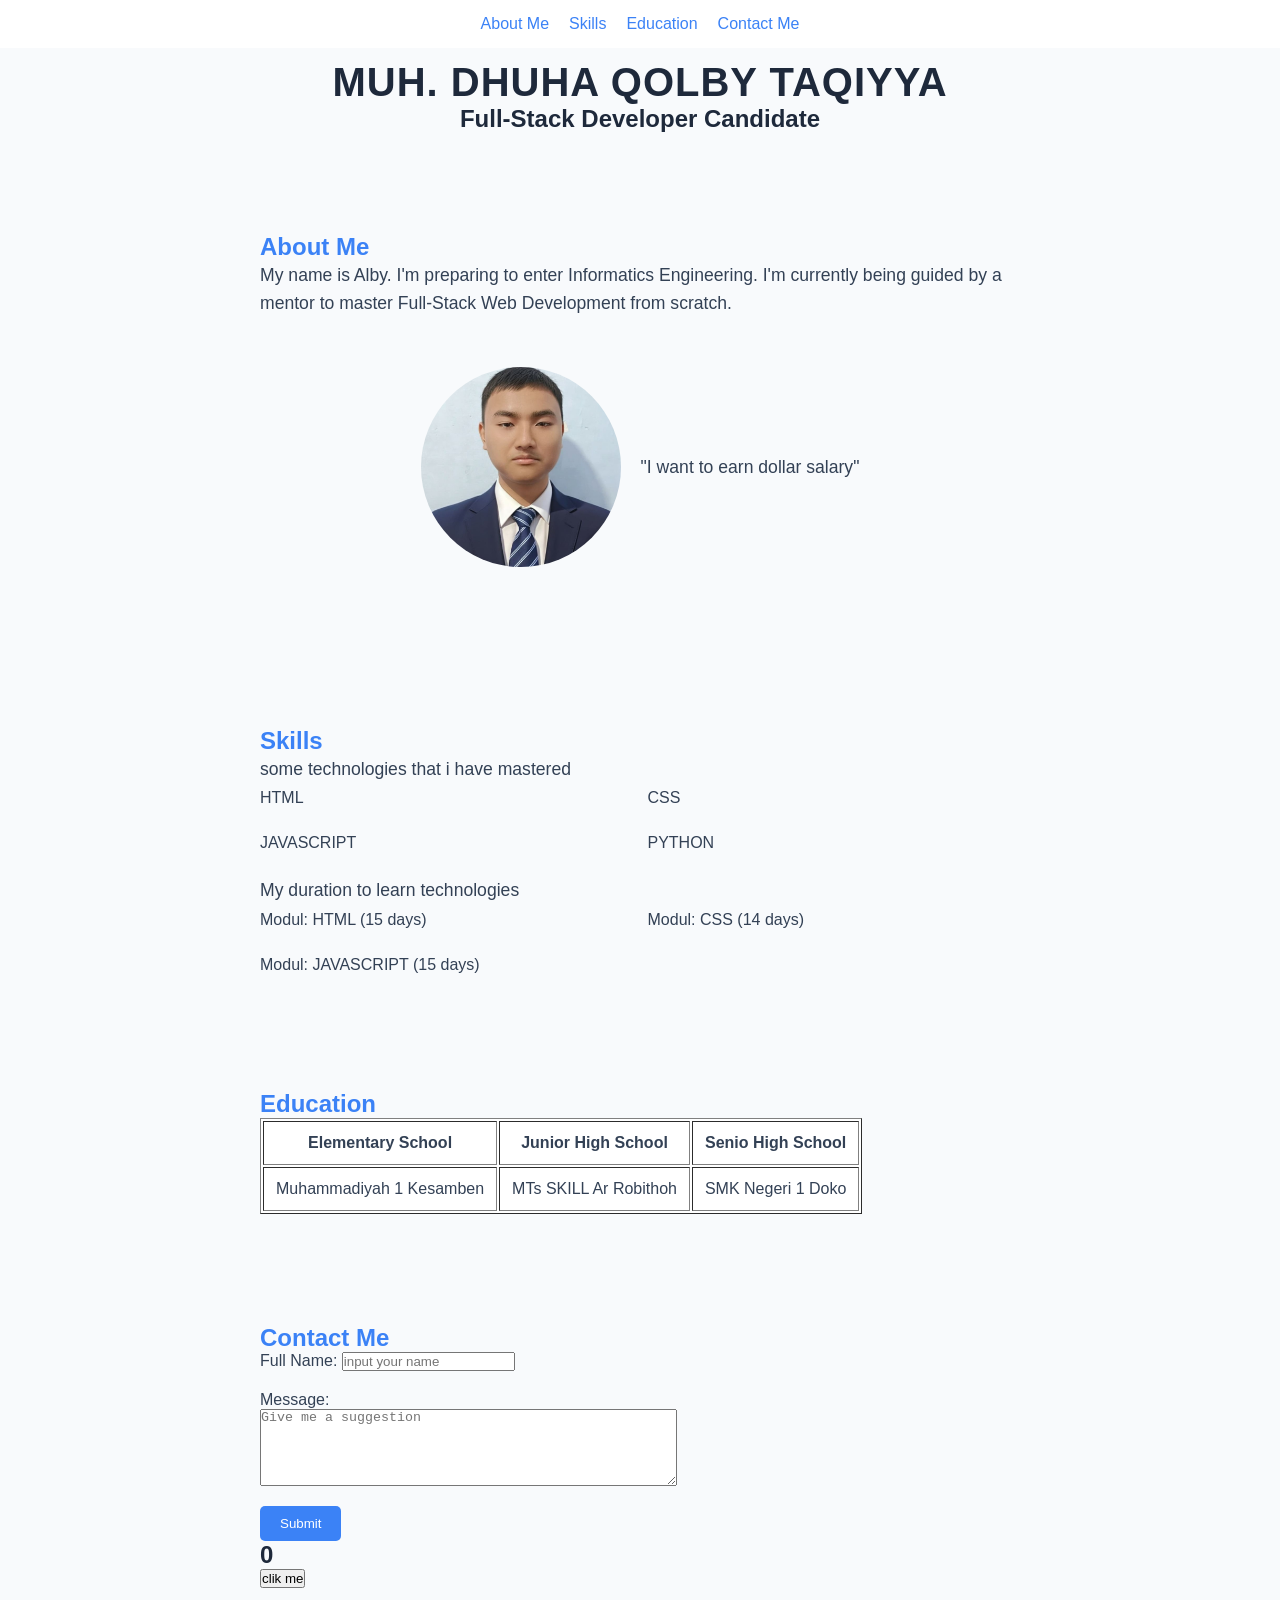
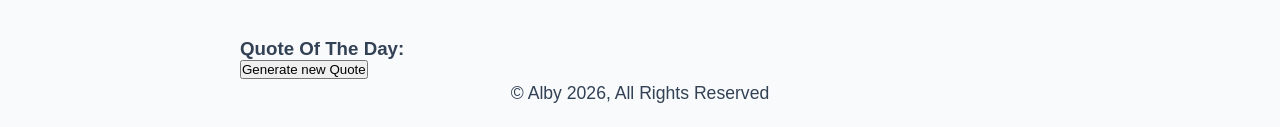
<file: portofolio.html>
<!DOCTYPE html>
<html lang="id">

<head>
    <meta charset="UTF-8">
    <meta name="viewport" content="width=device-width, initial-scale=1.0">
    <link rel="stylesheet" href="style.css">
    <title>Resume Muh. Dhuha Qolby Taqiyya</title>
</head>

<body>
    <header>
        <h1 id="name-title">MUH. DHUHA QOLBY TAQIYYA</h1>
        <h2>Full-Stack Developer Candidate</h2>
    </header>

    <nav>
        <a href="#about">About Me</a>
        <a href="#skill">Skills</a>
        <a href="#education">Education</a>
        <a href="#contact">Contact Me</a>
    </nav>

    <main>
        <section id="about">
            <h2 class="subtitle">About Me</h2>
            <p>My name is Alby. I'm preparing to enter Informatics Engineering. I'm currently being guided by a mentor
                to master Full-Stack Web Development from scratch.</p>
            <div class="profile">
                <img src="me.jpeg" alt="Alby Photo Profile">
                <p>"I want to earn dollar salary"</p>
            </div>
        </section>

        <section id="skill">
            <h2 class="subtitle">Skills</h2>
            <p>some technologies that i have mastered</p>
            <ul>
                <li>HTML</li>
                <li>CSS</li>
                <li>JAVASCRIPT</li>
                <li>PYTHON</li>
            </ul>
            <br>
            <p>My duration to learn technologies</p>
            <ul id="history-list"></ul>
        
        </section>
        

        <section id="education">
            <h2 class="subtitle">Education</h2>
            <table border="1">
                <tr>
                    <th>Elementary School</th>
                    <th>Junior High School</th>
                    <th>Senio High School</th>
                </tr>
                <tr>
                    <td>Muhammadiyah 1 Kesamben</td>
                    <td>MTs SKILL Ar Robithoh</td>
                    <td>SMK Negeri 1 Doko</td>
                </tr>
            </table>
        </section>

        <section id="contact">
            <h2 class="subtitle">Contact Me</h2>

            <form class="container-form">
                <div class="name">
                    <label for="name-input">Full Name:</label>
                    <input type="text" id="name-input" placeholder="input your name">
                </div>

                <div class="message">
                    <label for="message">Message:</label>
                    <textarea name="message" id="message" placeholder="Give me a suggestion" rows="5"
                        cols="50"></textarea>
                </div>
            </form>

            <button id="submit">Submit</button>

            <div class="counter-box">
                <h2 id="counter-display">0</h2>
                <button id="increment-btn">clik me</button>
            </div>

        </section>

        <div class="api-box">
            <h3>Quote Of The Day:</h3>
            <p id="api-quote" style="font-style: italic;"></p>
            <p id="api-author"></p>
            <button id="btn-api">Generate new Quote</button>
        </div>

        <footer id="copyright">
            <p>&copy; Alby 2026, All Rights Reserved</p>
        </footer>
    </main>
    <script src="script.js"></script>
</body>

</html>
</file>
<file: style.css>
:root {
    --primary-color: #1e293b;
    --accent-color: #3b82f6;
    --bg-color: #f8fafc;
}

* {
    margin: 0;
    padding: 0;
    box-sizing: border-box;
}

header {
    padding: 0 20px;
    text-align: center;
    margin-bottom: 40px;
}

.active-title {
    color: #1d4ed8;
    font-size: 3rem;
    text-shadow: 2px 2px 4px rgba(0, 0, 0, 0.4);
}

body {
    background-color: var(--bg-color);
    font-family: sans-serif;
    color: #334155;
    padding: 20px;
    padding-top: 60px;
}

nav {
    display: flex;
    justify-content: center;
    gap: 20px;
    position: fixed;
    top: 0;
    left: 0;
    width: 100%;
    background-color: #ffffff;
    padding: 15px;
}

a {
    color: var(--accent-color);
    text-decoration: none;
    transition: color 0.3s ease-in-out;
}

a:hover {
    color: #1d4ed8;
    text-decoration: underline;
}

main {
    max-width: 800px;
    margin: 0 auto;
}

#about {
    padding: 20px;
    padding-top: 60px;
}

.profile {
    display: flex;
    justify-content: center;
    align-items: center;
    gap: 20px;
    padding: 50px;
}

.profile img {
    width: 200px;
    height: 200px;
    border-radius: 50%;
    object-fit: cover;
}

img {
    max-width: 100%;
    height: auto;
}

h1 {
    color: var(--primary-color);
    font-size: 2.5rem;
    font-weight: 700;
    letter-spacing: 1px;
}

h2 {
    color: var(--primary-color);
}

.subtitle {
    color: var(--accent-color);
}

p {
    font-size: 1.1rem;
    line-height: 1.6;
}

#skill {
    padding: 20px;
    padding-top: 60px;
}

#skill ul {
    display: grid;
    grid-template-columns: 1fr 1fr;
    gap: 15px;
    padding: 0;
    line-height: 30px;
    list-style: none;
}

#education {
    padding: 20px;
    padding-top: 60px;
}

table {
    background-color: #ffffff;
}

th {
    padding: 12px;
}

td {
    padding: 12px;
}

section {
    margin-bottom: 30px;
}


#contact {
    padding: 20px;
    padding-top: 60px;
}

form {
    padding: 20px;
}

#input-name {
    display: flex;
    flex-direction: column;
}

#message {
    display: flex;
    flex-direction: column;
}

.container-form {
    padding: 0;
    margin-bottom: 20px;
}

.name {
    padding-bottom: 20px;
}

#submit {
    display: flex;
    flex-direction: column;
    background-color: var(--accent-color);
    color: #ffffff;
    border: none;
    border-radius: 5px;
    padding: 10px 20px;
    transition: all 0.3s ease-in-out;
}

#submit:hover {
    background-color: #1d4ed8;
    cursor: pointer;
}

#copyright {
    display: flex;
    justify-content: center;
}

@media (max-width: 768px) {
    /* All CSS code in here will only be active if the browser screen size is 768px wide or smaller (HP) */

    #skill ul {
        display: grid;
        grid-template-columns: 1fr;
    }
}
</file>
